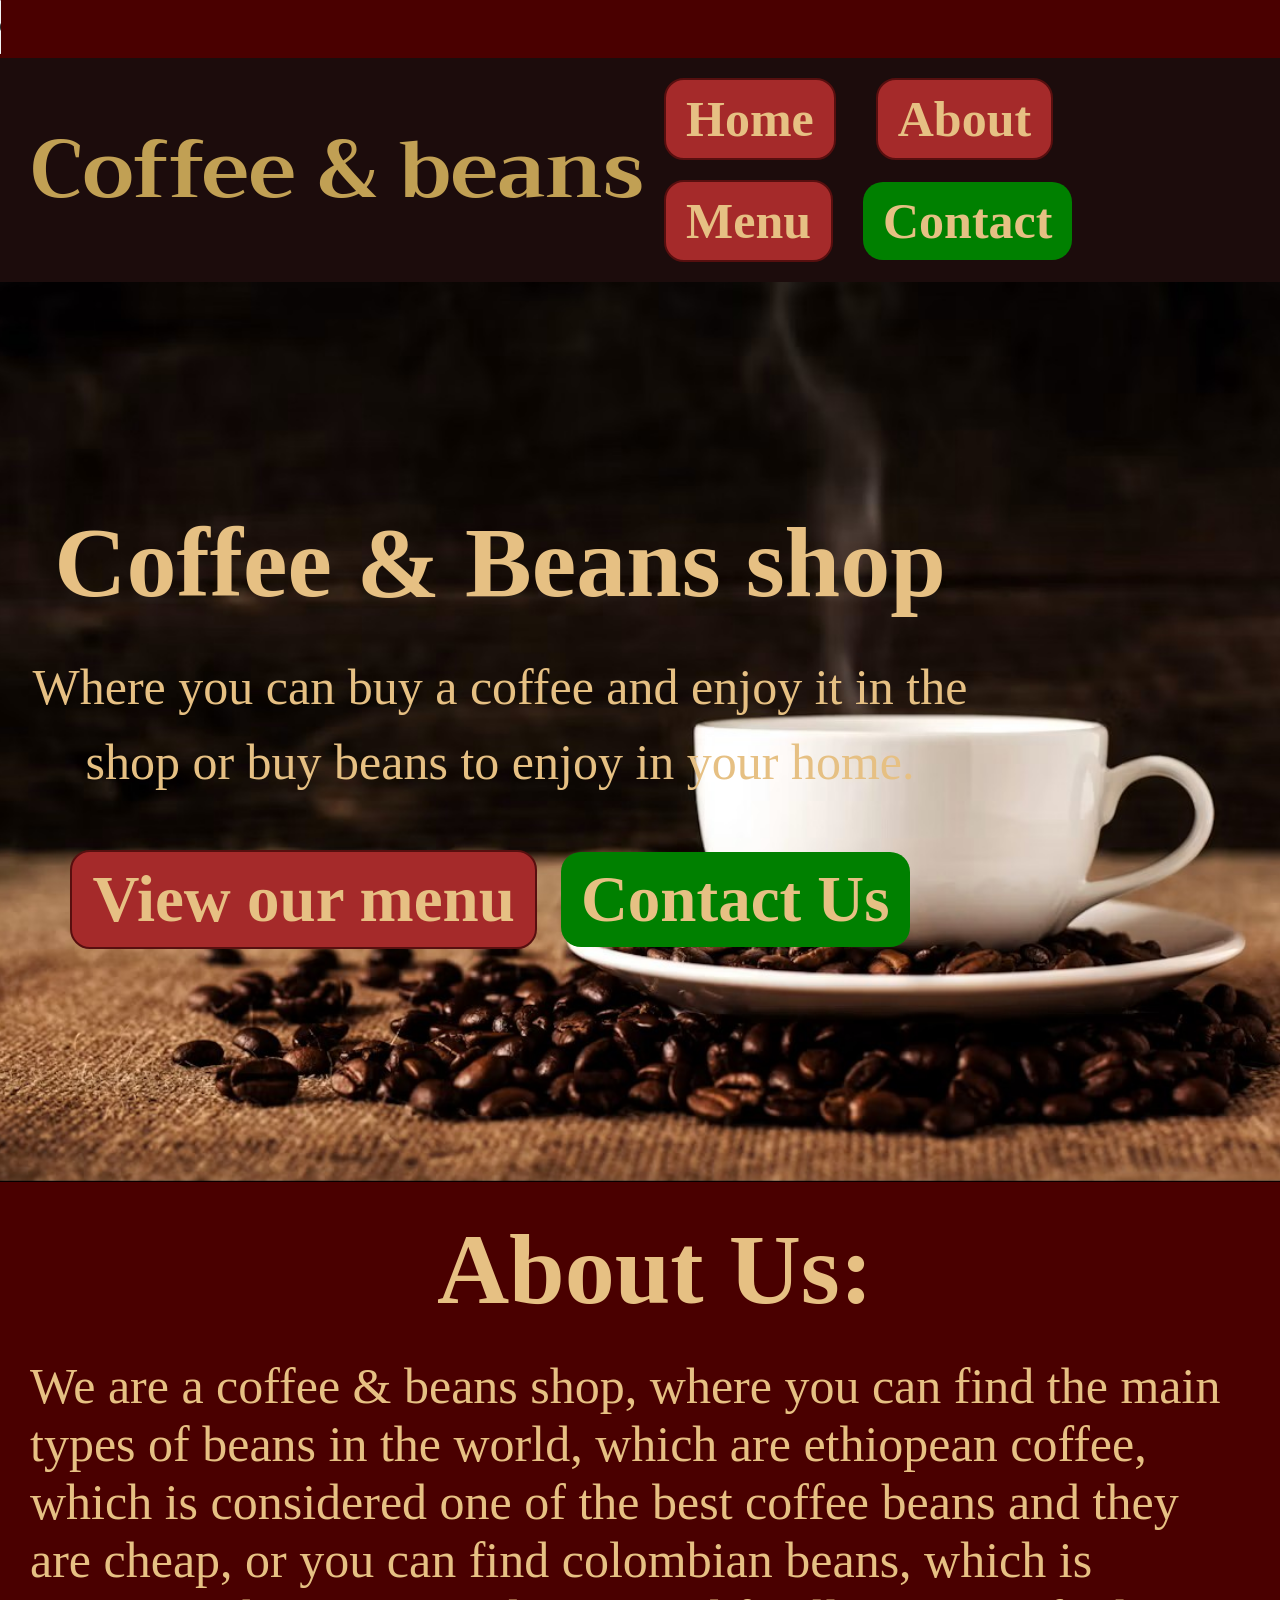
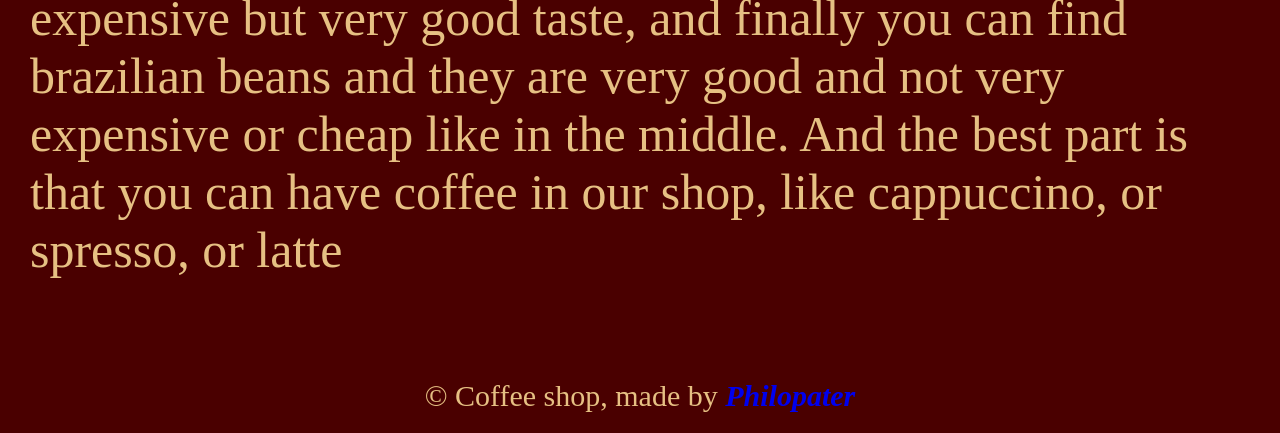
<file: index.html>
<!DOCTYPE html>
<html lang="en">
<head>
    <meta charset="UTF-8">
    <meta name="viewport" content="width=p, initial-scale=1.0">
    <title>Coffee shop</title>
    <link rel="stylesheet" href="style.css">
    <link rel="icon" type="image/avif" href="icon.avif">
    <link rel="stylesheet" href="https://fonts.googleapis.com/css?family=Trirong">

</head>
<body>
    <audio controls loop><source src="paris audio.mp3" type="audio/mp3">This audio is not supported in your device</audio>

    <div class="sec1">
        <div class="sec1-1">
            <h1 class="cafe">Coffee & beans</h1>
        </div>
        <div class="sec1-2">
            <a href="#home">
                <button class="top-btn">
                    Home
                </button>
            </a>
            <a href="#about">
                <button class="top-btn">
                    About
                </button>
            </a>
            <a href="beans.html" target="_blank" alt="menu button">
                <button class="top-btn">
                    Menu
                </button>
            </a>
            <a href="contact.html" target="_blank" alt="contact button">
                <button class="contact-btn">
                    Contact
                </button>
            </a>
        </div>
    </div>
    <div id="home">
        <div class="background-img">
            <img src="background.jpg" alt="background image">
        </div>
        <div class="home-text">
            <h1 class="home-h1">Coffee & Beans shop</h1>
            <p>Where you can buy a coffee and enjoy it in the shop or buy beans to enjoy in your home.</p>
            <a href="beans.html" target="_blank">
                <button class="top-btn">View our menu</button>
            </a>
            <a href="contact.html" target="_blank">
                <button class="contact-btn">Contact Us</button>
            </a>
        </div>
    </div>
    <div id="about">
        <h1>About Us:</h1>
        <p>We are a coffee & beans shop, where you can find the main types of beans in the world, which are ethiopean coffee, which is considered one of the best coffee beans and they are cheap, or you can find colombian beans, which is expensive but very good taste, and finally you can find brazilian beans and they are very good and not very expensive or cheap like in the middle.
        And the best part is that you can have coffee in our shop, like cappuccino, or spresso, or latte </p>
    </div>
    <footer class="rights">© Coffee shop, made by <a href="https://github.com/philopater123321/" target="_blank"><strong><em>Philopater</em></strong></a></footer>
</body>
</html>
</file>
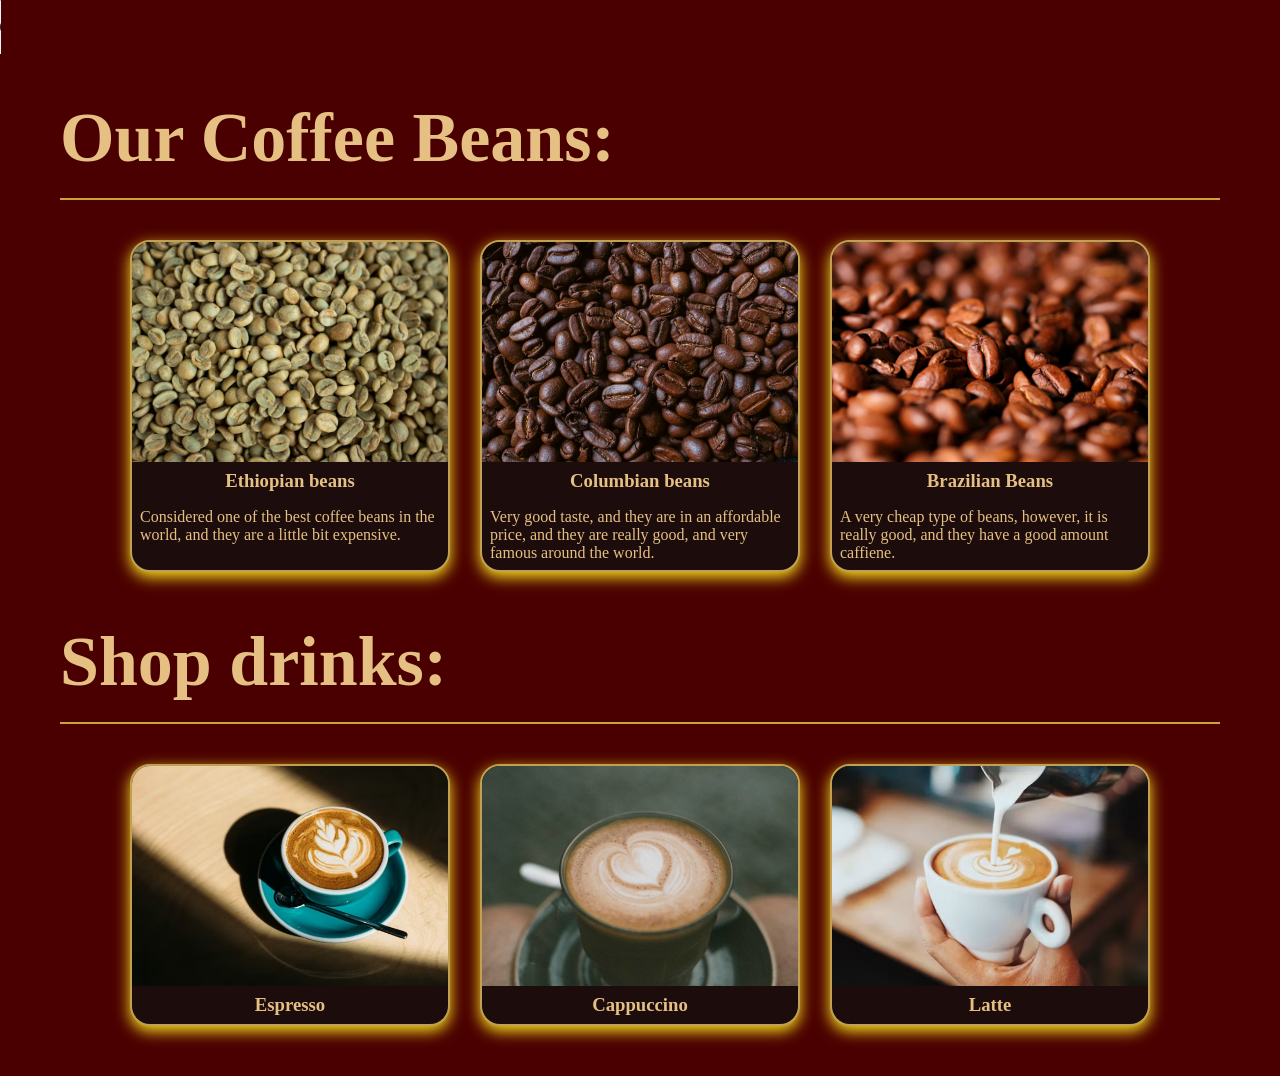
<file: beans.html>
<!DOCTYPE html>
<html lang="en">
<head>
    <meta charset="UTF-8">
    <meta name="viewport" content="width=device-width, initial-scale=1.0">
    <title>Menu</title>
    <link rel="stylesheet" href="style.css">
    <link rel="icon" type="image/avif" href="icon.avif">
</head>
<body>
    <audio controls loop><source src="paris audio.mp3" type="audio/mp3">This audio is not supported in your device</audio>

    <div class="menu-container">
        <h1>Our Coffee Beans: </h1>
        <div class="card-part">
            <div class="card">
                <div class="card-img">
                    <img src="ethiopian.jpg" alt="ethiopean coffee beans">
                </div>
                <div class="card-content">
                    <h3>Ethiopian beans</h3>
                    <p>Considered one of the best coffee beans in the world, and they are a little bit expensive.</p>
                </div>
            </div>
            <div class="card">
                <div class="card-img">
                    <img src="columbian.jpg" alt="columbian coffee beans">
                </div>
                <div class="card-content">
                    <h3>Columbian beans</h3>
                    <p>Very good taste, and they are in an affordable price, and they are really good, and very famous around the world.</p>
                </div>
            </div>
            <div class="card">
                <div class="card-img">
                    <img src="brazilian.jpg" alt="brazilian coffee beans">
                </div>
                <div class="card-content">
                    <h3>Brazilian Beans</h3>
                    <p>A very cheap type of beans, however, it is really good, and they have a good amount caffiene.</p>
                </div>
            </div>
        </div>
        <h1>Shop drinks: </h1>
        <div class="card-part">
            <div class="card">
                <div class="card-img">
                    <img src="espresso.avif" alt="Espresso">
                </div>
                <div class="card-content">
                    <h3>Espresso</h3>
                </div>
                
            </div>
            <div class="card">
                <div class="card-img">
                    <img src="capuccino.avif" alt="cappuccino">
                </div>
                <div class="card-content">
                    <h3>Cappuccino</h3>
                </div>
            </div>
            <div class="card">
                <div class="card-img">
                    <img src="latte.avif" alt="latte">
                </div>
                <div class="card-content">
                    <h3>Latte</h3>
                </div>
                
            </div>
        </div>
    </div>
</body>
</html>
</file>
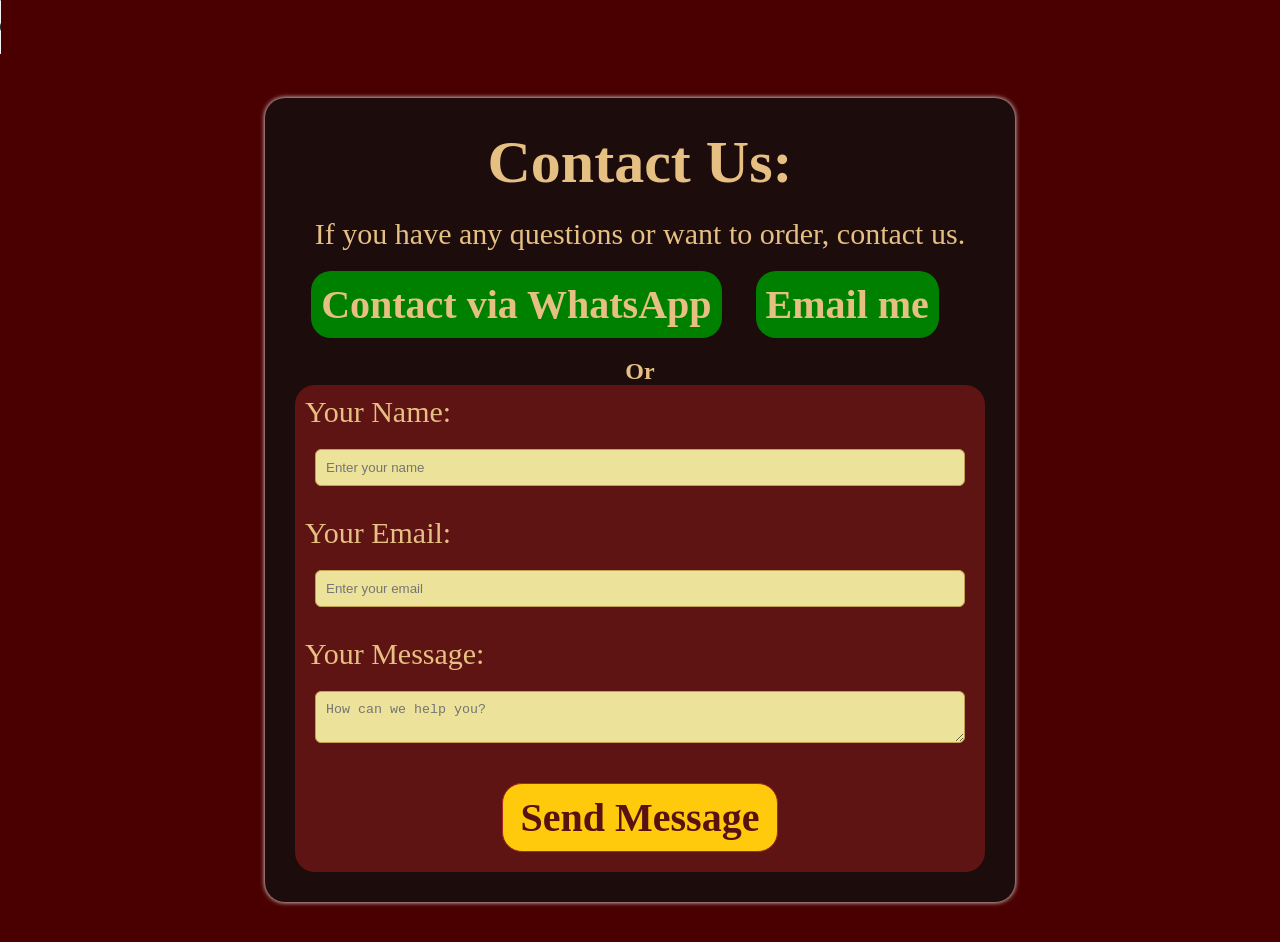
<file: contact.html>
<!DOCTYPE html>
<html lang="en">
<head>
    <meta charset="UTF-8">
    <meta name="viewport" content="width=device-width, initial-scale=1.0">
    <title>Contact</title>
    <link rel="stylesheet" href="style.css">
    <link rel="icon" type="image/avif" href="icon.avif">
</head>
<body>
    <audio controls loop><source src="paris audio.mp3" type="audio/mp3">This audio is not supported in your device</audio>
    <div class="contact-container">
        <h1>Contact Us: </h1>
        <p>If you have any questions or want to order, contact us.</p>

        <a href="https://wa.me/201153122063" target="_blank" >
            <button class="contact-btn">
                Contact via WhatsApp
            </button>
        </a>
        <a href="mailto:felooisthebest1@gmail.com" target="_blank"><button class="contact-btn">Email me</button></a>

        <h2>Or</h2>

        <form class="contact-form">
            <label for="name">Your Name:</label>
            <input type="text" id="name" placeholder="Enter your name" required>
            <label for="email">Your Email:</label>
            <input type="email" id="email" placeholder="Enter your email" required>
            <label for="message">Your Message:</label>
            <textarea id="message" placeholder="How can we help you?" required></textarea>
            <button type="submit" class="submit-btn">Send Message</button>
        </form>
    </div>

</body>
</html>
</file>
<file: style.css>
* {
    margin: 0;
    padding: 0;
    box-sizing: border-box;
}

body{
    background-color: rgb(74, 0, 0);
    font-family: Garamond, "Times New Roman", serif;
    color: rgb(230, 192, 131);
}

.sec1{
    display: grid;
    grid-template-columns: auto 1fr;
    background-color: rgb(28, 12, 12);
    color: rgb(193, 160, 84);
    font-weight: bold;
    font-size: 40px;
    padding: 10px;
    align-items: center;
}

a{
    text-decoration: none;
}

button {
    border: none;
}

.cafe {
    transition: transform 0.3s ease;
    margin-left: 20px;
    font-family: 'Trirong', serif;
    margin-right: 10px;
}

.cafe:hover{
    transform: scale(1.05) translateY(-5px);
}

.sec1-1 {
    grid-column: 1;
}

.sec1-2 {
    grid-column: 2;
    justify-self: end;

}

.top-btn{
    background-color: brown;
    color: rgb(230, 192, 131);
    border: 2px solid rgb(87, 15, 15);
    padding: 10px 20px;
    font-family: Garamond, "Times New Roman", serif;
    font-size: 50px;
    border-radius: 20px;
    font-weight: bold;
    cursor: pointer;
    transition: transform 0.3s ease;
    margin-right: 20px;
    margin-left: 10px;
    margin-bottom: 10px;
    margin-top: 10px;
}

.top-btn:hover{
    transform: scale(1.05) translateX(-5px);
    box-shadow: 0 0 15px rgb(162, 117, 40);
}

.contact-btn{
    background: green;
    color: rgb(230, 192, 131);
    font-size: 50px;
    margin-right: 30px;
    padding: 10px 20px;
    cursor: pointer;
    transition: transform 0.3s ease;
    border-radius: 20px;
    font-weight: bold;
    font-family: Garamond, "Times New Roman", serif;
}
.contact-btn:hover {
    transform: scale(1.05) translateX(-5px);
    box-shadow: 0 0 15px rgb(107, 187, 98);
}

#home{
    position: relative;
    width: 100%;
    min-height: 100vh;
    display: flex;
}

.background-img{
    top: 0;
    left: 0;
    position: absolute;
    width: 100%;
    height: 100%;
    z-index: 1;
}

.background-img img{
    object-fit: cover;
    width: 100%;
    height: 100%;
}

.home-text{
    position: relative;
    z-index: 2;
    text-align: center;
    width: 1000px;
    padding: 30px;
    align-content: center;
}

.home-h1{
    font-size: 100px;
    margin-bottom: 30px;
}

.home-text p {
    font-size: 50px;
    line-height: 1.5;
    margin-bottom: 30px;
    
}

.home-text button {
    margin-top: 20px;
    font-size: 65px
}

#about h1{
    margin-top: 30px;
    margin-bottom: 30px;
    font-size: 100px;
    margin-left: 30px;
    text-align: center;
}

#about p{
    margin-left: 30px;
    font-size: 50px;
    margin-right: 30px;
    margin-bottom: 100px;
}

.rights{
    font-size: 30px;
    text-align: center;
    margin-bottom: 20px;
}

.contact-container{
    width: 750px;
    border-radius: 20px;
    margin: 40px auto;
    padding: 30px;
    background-color: rgb(28,12,12);
    text-align: center;
    transition: transform 0.3s ease;
    box-shadow: 0 0 5px white;
}
.contact-container:hover{
    transform: scale(1.005) translateY(-5px);
    box-shadow: 0 0 10px;
}
.contact-container h1{
    font-size: 60px;
    margin-bottom: 20px;
}
.contact-container p{
    font-size: 30px;
    margin-bottom: 20px;
}
.contact-container .contact-btn{
    margin-bottom: 20px;
}
.contact-container button{
    font-size: 40px;
    padding: 10px;
}
.contact-form{
    display: flex;
    flex-direction: column;
    text-align: left;
    gap: 20px;
    background-color: rgb(95, 20, 20);
    border-radius: 20px;
}
.contact-form label{
    padding-left: 10px;
    padding-top: 10px;
    font-size: 30px;
}
.contact-form input, .contact-form textarea{
    padding: 10px;
    border-radius: 6px;
    border: 1px solid rgb(193, 160, 84);
    background-color: rgb(236, 226, 153);
    margin-left: 20px;
    margin-right: 20px;
}

.submit-btn{
    background-color: rgb(255, 202, 12);
    border: 1px solid brown;
    border-radius: 20px;
    width: 40%;
    font-family: "Times New Roman";
    font-weight: bold;
    color: rgb(89, 18, 18);
    cursor: pointer;
    transition: transform 0.3s ease;
    margin-bottom: 20px;
    margin-top: 20px;
    align-self: center;
}

.submit-btn:hover{
    transform: scale(1.05) translateY(-5px);
    box-shadow: 0 5px 10px rgb(255, 202, 12);
}

.menu-container{
    width: 1200px;
    margin: 40px auto;
    padding: 0 20px;
}

.menu-container h1{
    font-size: 70px;
    color: rgb(230, 192, 131);
    margin-top: 40px;
    margin-bottom: 40px;
    border-bottom: 2px solid rgb(199, 167, 50);
    padding-bottom: 20px;
}

.card-part{
    display: flex;
    gap: 30px;
    justify-content: center;
    margin-bottom: 50px;
}

.card{
    background-color: rgb(28, 12, 12);
    border: 2px solid rgb(193, 160, 84);
    border-radius: 20px;
    width: 320px;
    overflow: hidden;
    box-shadow: 0 5px 15px rgb(252, 229, 28);
    transition: 0.3s ease;
}

.card:hover{
    transform: scale(1.005) translateY(-5px);
}
.card p {
    padding: 8px;
}

.card h3{
    text-align: center;
    padding: 8px;
}
.card-img {
    width: 100%;
    height: 220px;
}

.card-img img{
    width: 100%;
    height: 100%;
    object-fit: cover;
}
</file>
